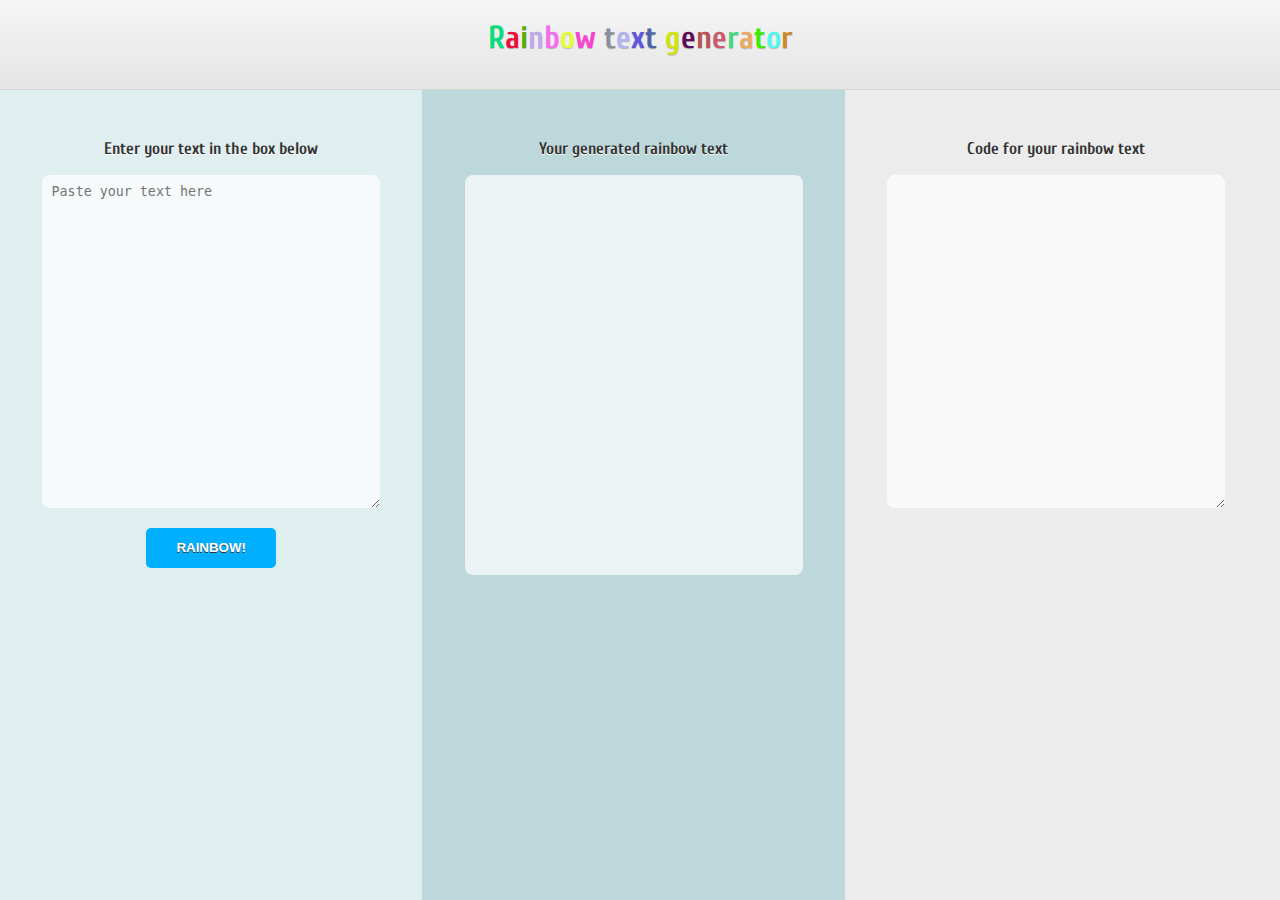
<file: index.html>
<!DOCTYPE html>
<html lang="en">

<head>
    <meta charset="UTF-8">
    <title>Rainbow text!</title>
    <meta name="description" content="Best Rainbow Text Generator With Source Code! Easy as 1-2-3. Write or paste, Watch result, Copy code!">
    <meta name="viewport" content="initial-scale=1.0" />
    <link rel="stylesheet" href="styles/style.css">
    <link href='https://fonts.googleapis.com/css?family=Cuprum:400,700' rel='stylesheet' type='text/css'>
    <script>
      (function(i,s,o,g,r,a,m){i['GoogleAnalyticsObject']=r;i[r]=i[r]||function(){
      (i[r].q=i[r].q||[]).push(arguments)},i[r].l=1*new Date();a=s.createElement(o),
      m=s.getElementsByTagName(o)[0];a.async=1;a.src=g;m.parentNode.insertBefore(a,m)
      })(window,document,'script','https://www.google-analytics.com/analytics.js','ga');

      ga('create', 'UA-76336368-1', 'auto');
      ga('send', 'pageview');

    </script>
</head>

<body>
    <header class="header">
        <h1 class="center">
            <a class="header__home-link" href="/"><span style="color: rgb(6,223,123)">R</span><span style="color: rgb(240,13,59)">a</span><span style="color: rgb(90,170,4)">i</span><span style="color: rgb(194,167,234)">n</span><span style="color: rgb(248,108,239)">b</span><span style="color: rgb(230,255,52)">o</span><span style="color: rgb(247,70,205)">w</span><span style="color: rgb(244,19,231)"> </span><span style="color: rgb(135,143,157)">t</span><span style="color: rgb(179,179,241)">e</span><span style="color: rgb(98,86,223)">x</span><span style="color: rgb(78,102,164)">t</span><span>&nbsp;</span><span style="color: rgb(209,228,10)">g</span><span style="color: rgb(95,12,92)">e</span><span style="color: rgb(185,83,83)">n</span><span style="color: rgb(206,89,107)">e</span><span style="color: rgb(69,216,124)">r</span><span style="color: rgb(235,170,95)">a</span><span style="color: rgb(56,237,2)">t</span><span style="color: rgb(80,248,240)">o</span><span style="color: rgb(209,137,39)">r</span></a>
        </h1>
    </header>
    <div class="wrapper clearfix">
        <div class="wrapper__main wrapper__main-block1">
            <h3 class="center">Enter your text in the box below</h3>
            <textarea id="textInput" placeholder="Paste your text here"></textarea>
            <input type="button" id="textSubmit" value="RAINBOW!">
        </div>
        <div class="wrapper__main wrapper__main-block2">
            <h3 class="center">Your generated rainbow text</h3>
            <p id="textOutput"></p>
        </div>
        <div class="wrapper__main wrapper__main-block3">
            <h3 class="center">Code for your rainbow text</h3>
            <textarea name="" id="codeOutput"></textarea>
        </div>
    </div>
    <script src="js/jquery.js"></script>
    <script src="js/app.js"></script>
    <script>
    $(document).ready(function() {

        xRes = $(window).width();
        zRes = $(window).height();
        $(".header").css({"height" : zRes * 0.1 , "line-height" : (zRes * 0.1) * 0.6 + 'px'});
        $(".wrapper").css("height", zRes * 0.9);

    });

    $(window).resize(function() {

        xRes = $(window).width();
        zRes = $(window).height();
        var mainSize = zRes * 0.9;
        $(".main").css("height", mainSize);
        $(".header").css({"height": zRes - mainSize , "line-height": (zRes - mainSize) * 0.6 + 'px'});

    });
    </script>
</body>

</html>
</file>
<file: styles/style.css>
@import url(https://necolas.github.io/normalize.css/3.0.2/normalize.css);

/*Common rules*/

* {
    -webkit-box-sizing: border-box;
    -moz-box-sizing: border-box;
    box-sizing: border-box;
    outline: none;
}

html,
body {
    width: 100%;
    height: 100%;
    margin: 0;
    padding: 0;
    font-size: 100%;
    font-family: Cuprum, sans-serif;
}

.clearfix:after {
    content: "";
    display: block;
    height: 0;
    clear: both;
    visibility: hidden
}

.center {
    text-align: center;
}

h3 {
    color: #333;
    font-size: 1.05em;
    text-shadow: 0px 1px 0px #fff;
}

/*Header*/

.header {
    min-height: 10%;
    padding: 0.7em 0;
    color: #333;
    text-shadow: 0px 1px 0px rgba(156, 156, 156, 0.6);
    background-color: #e5e5e5;
    background-image: -webkit-gradient(linear, left top, left bottom, from(#f5f5f5), to(#e5e5e5));
    background-image: -webkit-linear-gradient(top, #f5f5f5 0%, #e5e5e5 100%);
    background-image: -o-linear-gradient(top, #f5f5f5 0%, #e5e5e5 100%);
    background-image: linear-gradient(to bottom, #f5f5f5 0%, #e5e5e5 100%);
    filter: progid: DXImageTransform.Microsoft.gradient( startColorstr='#f5f5f5', endColorstr='#e5e5e5', GradientType=0);
    background-repeat: repeat-x;
    border-bottom: 1px solid #d5d5d5;
}

.header h1 {
    margin: 0;
}

.header__home-link {
    text-decoration: none;
}

/*Content*/

.wrapper {
    width: 100%;
    min-height: 90%;
    display: block;
    margin: 0 auto;
    background: #ECECEC;
}

.wrapper__main {
    width: 33%;
    float: left;
    padding-top: 2em;
    height: 100%;
}

.wrapper__main-block1 {
    background: #DFEFF0;
}

.wrapper__main-block2 {
    background: #BDD8DA;
}

.wrapper__main-block3 {
    background: #ECECEC;
}

#textInput,
#textOutput,
#codeOutput {
    display: block;
    margin: 0 auto;
    padding: 0.7em;
}

#textInput,
#textOutput,
#codeOutput {
    width: 80%;
    height: 25em;
    border: none;
    background: rgba(255, 255, 255, 0.7);
    border-radius: 8px;
}

#textInput {
    margin-bottom: 20px;
}

#textSubmit {
    display: block;
    width: 130px;
    height: 40px;
    margin: 0 auto;
    background-color: #00B0FF;
    border: none;
    border-radius: 5px;
    color: #fff;
    font-weight: bold;
    text-shadow: 0px 1px 0px #333;
    cursor: pointer;
}

#textSubmit:hover {
    background-color: #4C95B5;
}

#textOutput {
    width: 80%;
    font-size: 1em;
    height: 25em;
    word-wrap: break-word;
    overflow-y: auto;
}
</file>
